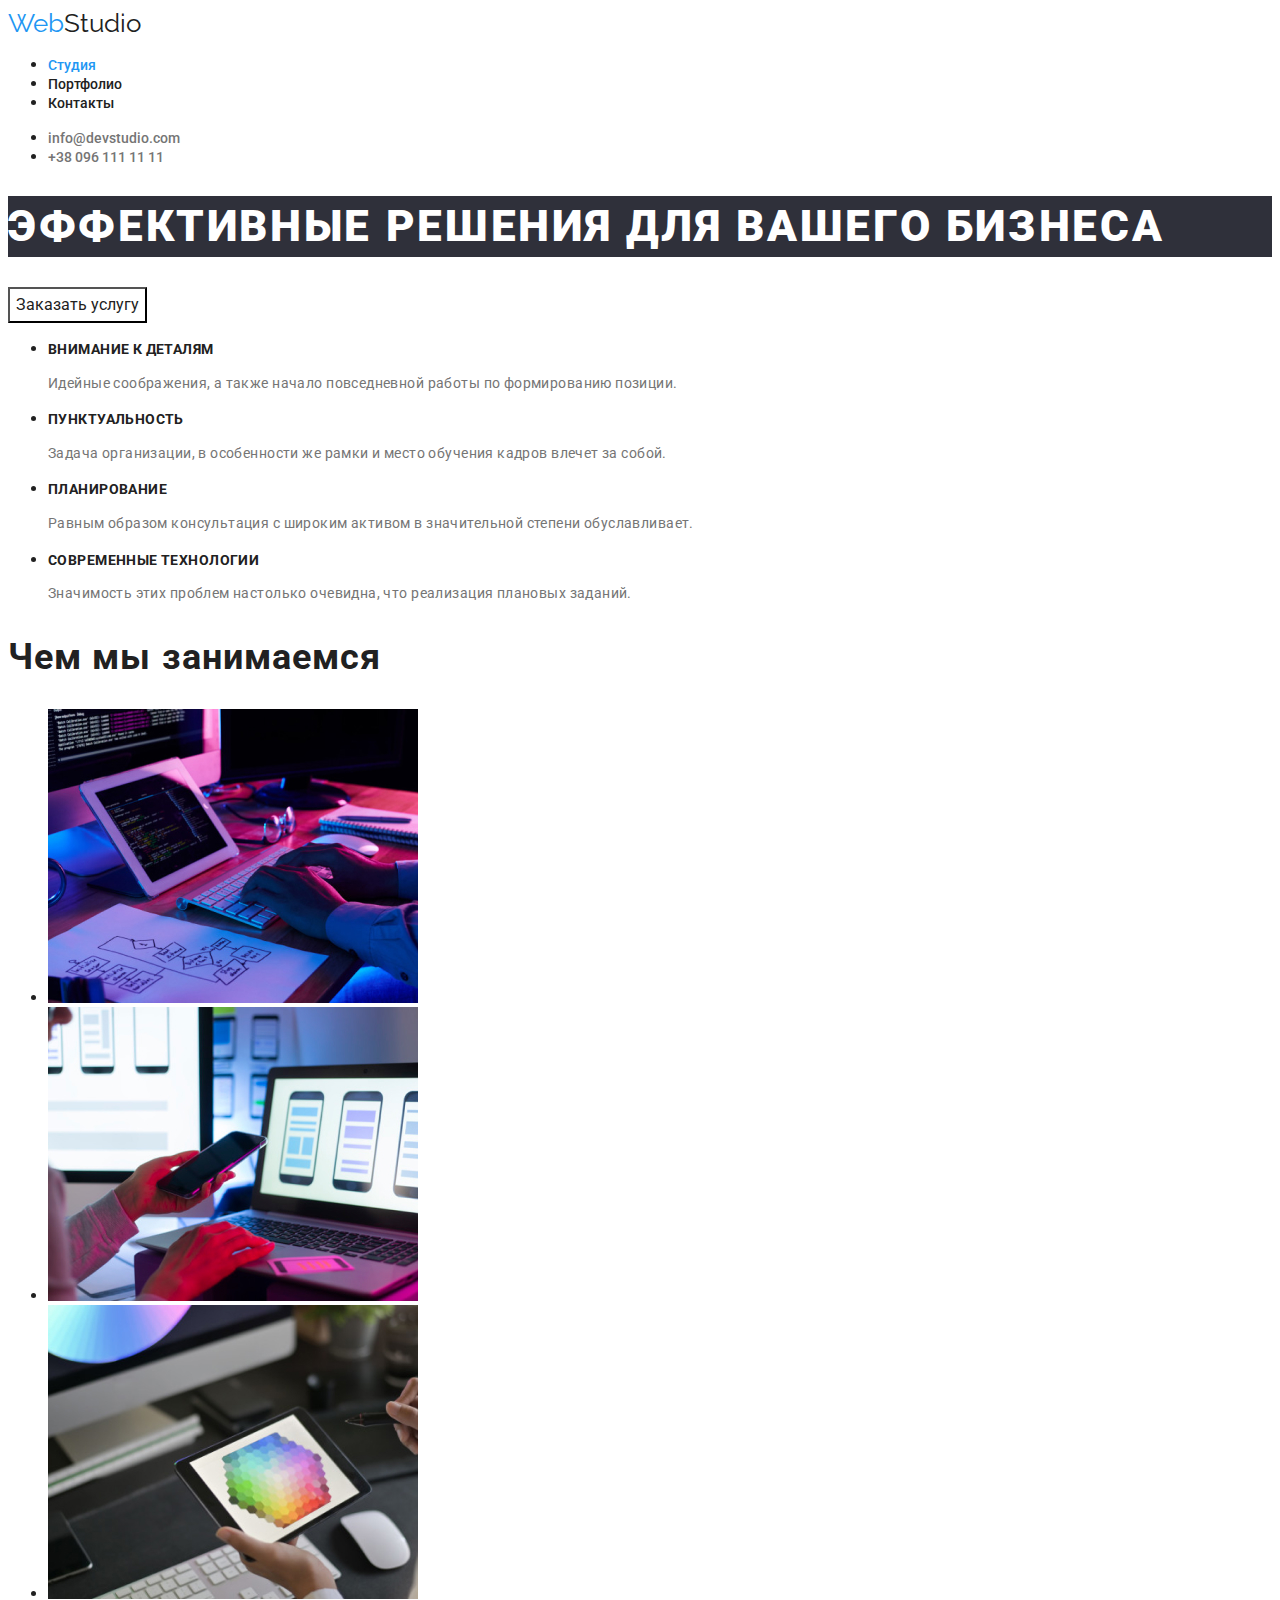
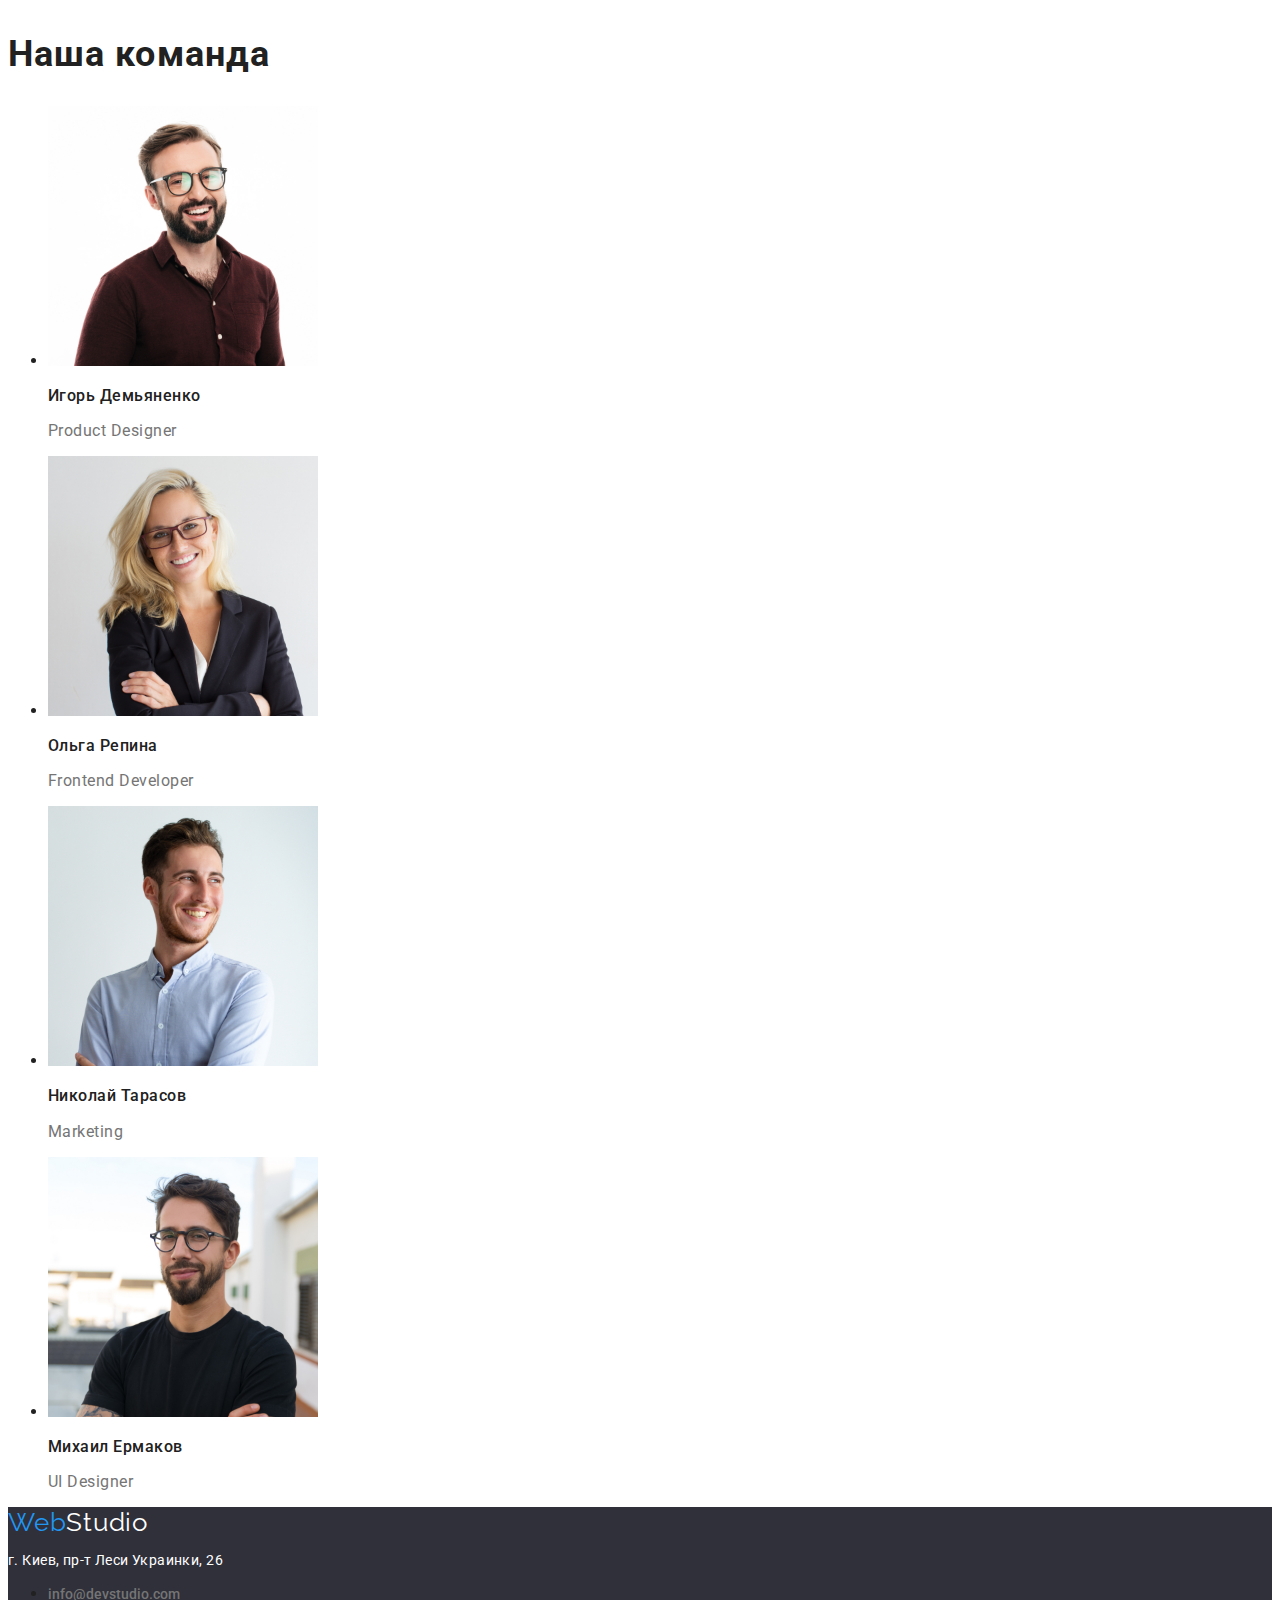
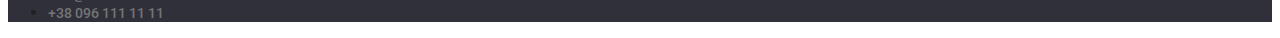
<file: index.html>
<!DOCTYPE html>
<html lang="ru">
    <head>
        <meta charset="UTF-8">
        <meta http-equiv="X-UA-Compatible" content="IE=edge">
        <meta name="viewport" content="width=device-width, initial-scale=1.0">
        <link rel="preconnect" href="https://fonts.googleapis.com">
        <link rel="preconnect" href="https://fonts.gstatic.com" crossorigin>
        <link href="https://fonts.googleapis.com/css2?family=Roboto:wght@400;500;700;900&display=swap" rel="stylesheet">
        <link rel="preconnect" href="https://fonts.googleapis.com">
        <link rel="preconnect" href="https://fonts.gstatic.com" crossorigin>
        <link href="https://fonts.googleapis.com/css2?family=Raleway:wght@700&display=swap" rel="stylesheet">
        <link rel="stylesheet" href="./css/styles.css">
        <title>goit-markup-hw-01</title>
    </head>
    <body>
        <!-- Верхняя линия -->
        <header> 
            <a href="./index.html" class="logo-pagination"><span class="logo-site">Web</span>Studio</a>
            <nav>    
                <ul class="site-pagination">
                    <li><a href="./index.html" class="pagination current">Студия</a></li>
                    <li><a href="./portfolio.html" class="pagination">Портфолио</a></li>
                    <li><a href="" class="pagination">Контакты</a></li>
                </ul>
            </nav>
            <ul>
                <li><a href="mailto:info@devstudio.com" class="link">info@devstudio.com</a></li>
                <li><a href="tel:+380961111111" class="link">+38 096 111 11 11</a></li>
            </ul>
        </header>
        <!-- Шапка -->
        <main>
            <section>
                <h1 class="primary-title">
                    Эффективные решения для вашего бизнеса
                </h1>
                    <button type="button" class="primary-button-order">Заказать услугу</button>
            </section>
            <!-- Особенности -->
            <section>
                <ul>
                    <li>
                        <h3 class="advantages-tatle">Внимание к деталям</h3>
                        <p class="features-text">Идейные соображения, а также начало повседневной работы по формированию позиции.</p>
                    </li>
                    <li>
                        <h3 class="advantages-tatle">Пунктуальность</h3>
                        <p class="features-text">Задача организации, в особенности же рамки и место обучения кадров влечет за собой.</p>
                    </li>
                    <li>
                        <h3 class="advantages-tatle">Планирование</h3>
                        <p class="features-text">Равным образом консультация с широким активом в значительной степени обуславливает.</p>
                    </li>
                    <li>
                        <h3 class="advantages-tatle">Современные технологии</h3>
                        <p class="features-text">Значимость этих проблем настолько очевидна, что реализация плановых заданий.</p>
                    </li>
                </ul>
            </section>
            <!-- Чем мы занимаемся -->
            <section>
                <h2 class="subtitle">Чем мы занимаемся</h2>
                <ul>
                    <li><img src="./images/computer.jpg" alt="Набирает текст на компьютере" width="370"></li>
                    <li><img src="./images/hand-phone.jpg" alt="Синхронизирует телефон с компьютером" width="370"></li>
                    <li><img src="./images/tablet.jpg" alt="Рисует на планшете" width="370"></li>
                </ul>
            </section>

            <!-- Наша команда -->
            <section> 
                <h2 class="subtitle">Наша команда</h2>
                <ul>
                    <li><img src="./images/igor.jpg" alt="Мужчина улыбается" width="270">
                        <h3 class="name-employee">Игорь Демьяненко</h3>
                        <p class="name-specialty">Product Designer</p>
                    </li>
                    <li><img src="./images/olga.jpg" alt="Девушка улыбается" width="270">
                        <h3 class="name-employee">Ольга Репина</h3>
                        <p class="name-specialty">Frontend Developer</p>
                    </li>
                    <li><img src="./images/nikolai.jpg" alt="Мужчина улыбается" width="270">
                        <h3 class="name-employee">Николай Тарасов</h3>
                        <p class="name-specialty">Marketing</p>
                    </li>
                    <li><img src="./images/mikhail.jpg" alt="Мужчина улыбается" width="270">
                        <h3 class="name-employee">Михаил Ермаков</h3>
                        <p class="name-specialty">UI Designer</p>
                    </li>
                </ul>
            </section>
        </main>

        <!-- Подвал -->
        <footer class="bottom">
            <a href="./" class="bottom-pagination"><span class="logo-site-bottom">Web</span>Studio</a>
            <address>
                <p class="features-address">г. Киев, пр-т Леси Украинки, 26</p>
                <ul>
                    <li><a href="mailto:info@devstudio.com" class="link">info@devstudio.com</a></li>
                    <li><a href="tel:+380961111111" class="link">+38 096 111 11 11</a></li>
                </ul>
            </address>
        </footer>
    </body>
</html>
</file>
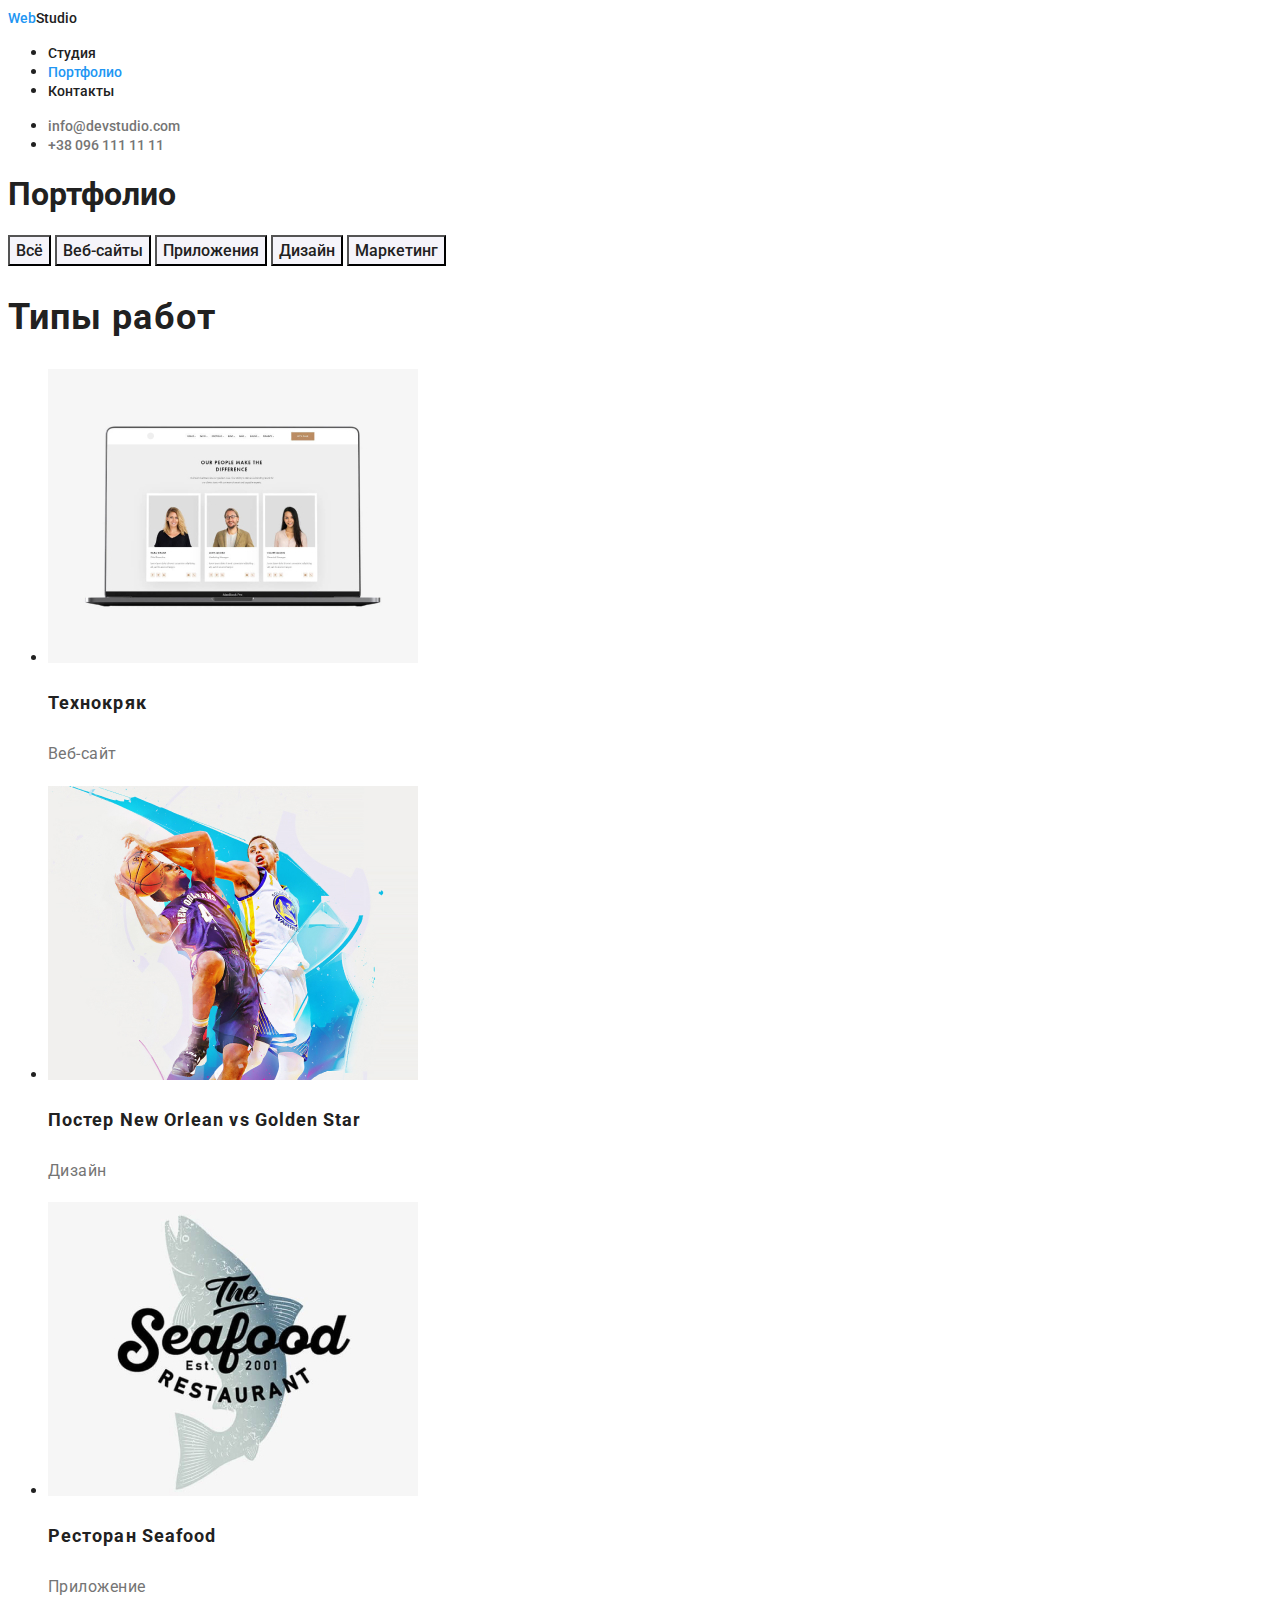
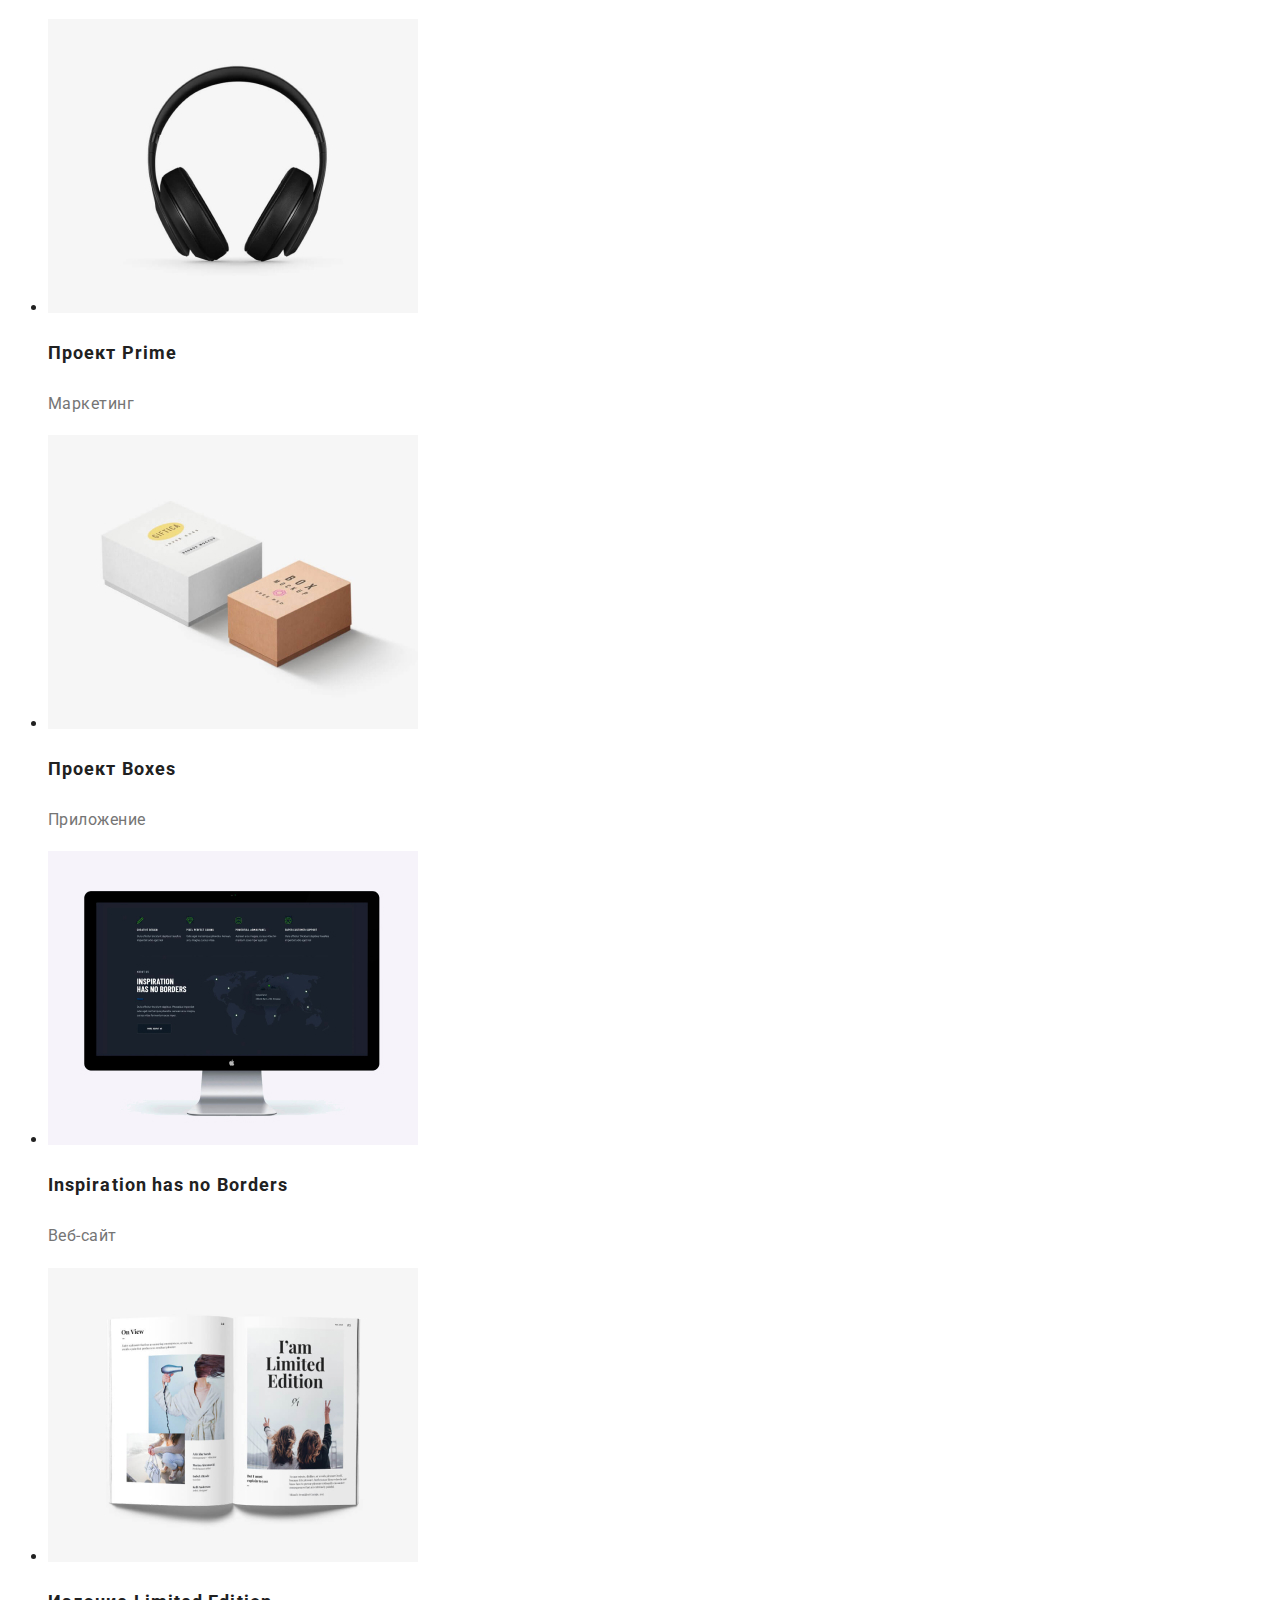
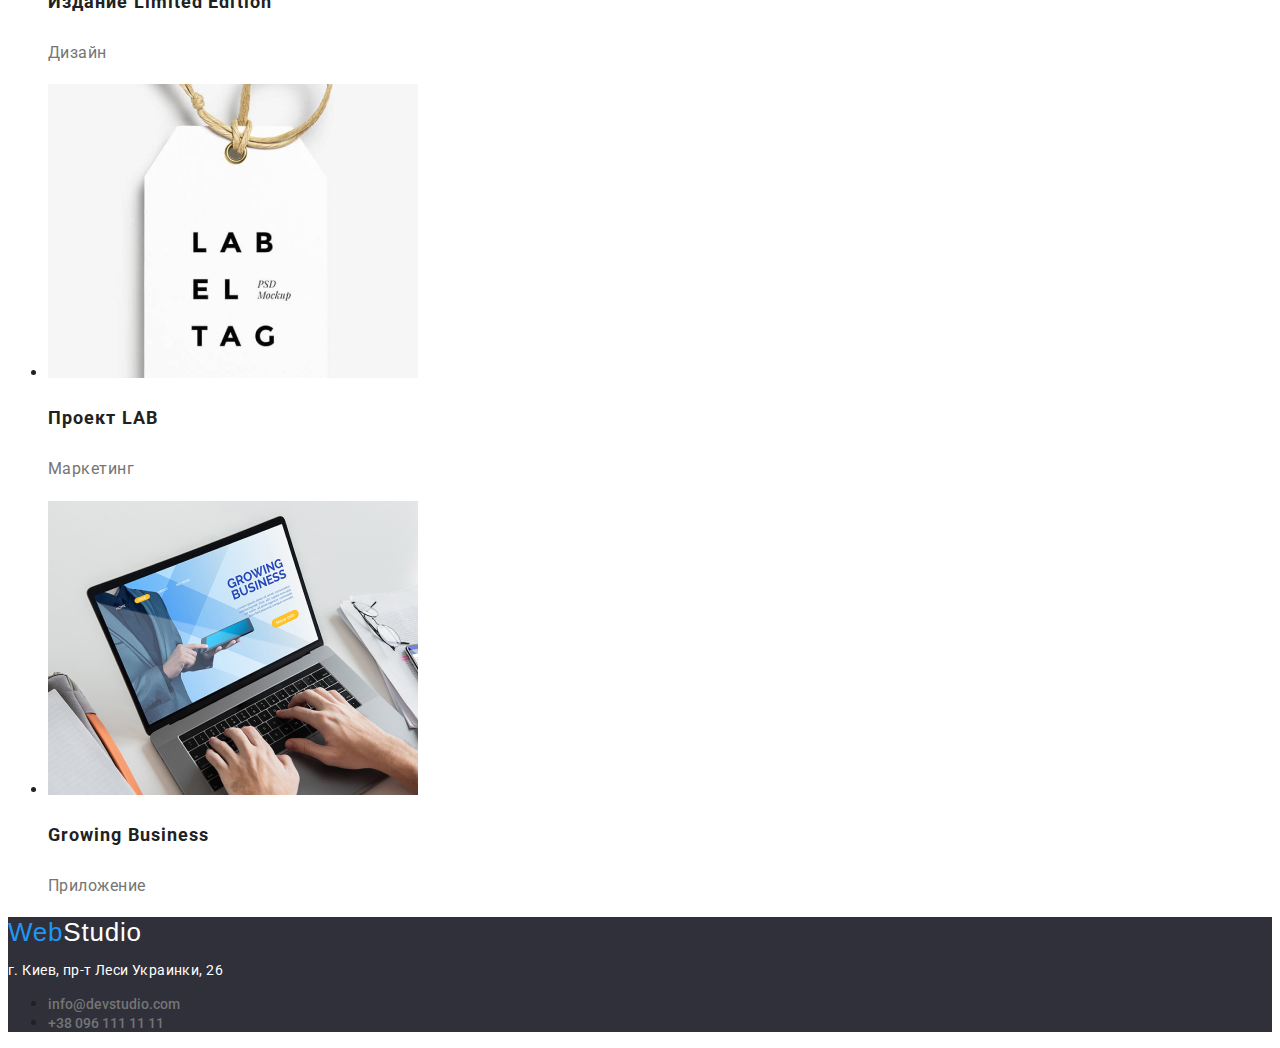
<file: portfolio.html>
<!DOCTYPE html>
<html lang="ru">
<head>
    <meta charset="UTF-8">
    <meta http-equiv="X-UA-Compatible" content="IE=edge">
    <meta name="viewport" content="width=device-width, initial-scale=1.0">
    <link rel="preconnect" href="https://fonts.googleapis.com">
    <link rel="preconnect" href="https://fonts.gstatic.com" crossorigin>
    <link href="https://fonts.googleapis.com/css2?family=Roboto:wght@400;500;700;900&display=swap" rel="stylesheet">
    <link rel="stylesheet" href="./css/styles.css">
    <title>goit-markup-hw-02</title>
</head>
<body>
    <!-- Верхняя линия -->
    <header>
        <a href="./index.html" class="pagination"><span class="logo-site" >Web</span>Studio</a>
        <nav>
            <ul class="site-pagination">
                <li><a href="./index.html" class="pagination">Студия</a></li>
                <li><a href="./portfolio.html" class="pagination current">Портфолио</a></li>
                <li><a href="" class="pagination">Контакты</a></li>
            </ul>
        </nav>
        <ul>
            <li><a href="mailto:info@devstudio.com" class="link">info@devstudio.com</a></li>
            <li><a href="tel:+380961111111" class="link">+38 096 111 11 11</a></li>
        </ul>
    </header>
    <!-- Портфолио -->
    <main>
        <h1 class="title">Портфолио</h1>
        <div>
            <button type="button" class="button-order">Всё</button>
            <button type="button" class="button-order">Веб-сайты</button>
            <button type="button" class="button-order">Приложения</button>
            <button type="button" class="button-order">Дизайн</button>
            <button type="button" class="button-order">Маркетинг</button>
        </div>
        <section>
            <h2 class="subtitle">Типы работ</h2>
            <ul>
                <li><a href=""><img src="./images/technocrack.jpg" alt="Сайт с сотрудниками на ноуте" width="370"></a>
                <h3 class="portfolio-title">Технокряк</h3>
                <p class="portfolio-specialty">Веб-сайт</p>
                </li>

                <li><a href=""><img src="./images/poster.jpg" alt="Постер с игроками в баскетбол" width="370"></a>
                <h3 class="portfolio-title">Постер New Orlean vs Golden Star</h3>
                <p class="portfolio-specialty">Дизайн</p>
                </li>

                <li><a href=""><img src="./images/seafood.jpg" alt="Эмблема ресторана Сифуд" width="370"></a>
                <h3 class="portfolio-title">Ресторан Seafood</h3>
                <p class="portfolio-specialty">Приложение</p>
                </li>

                <li><a href=""><img src="./images/prime.jpg" alt="Наушники" width="370"></a>
                <h3 class="portfolio-title">Проект Prime</h3>
                <p class="portfolio-specialty">Маркетинг</p>
                </li>

                <li><a href=""><img src="./images/boxes.jpg" alt="Две коробки" width="370"></a>
                <h3 class="portfolio-title">Проект Boxes</h3>
                <p class="portfolio-specialty">Приложение</p>
                </li>

                <li><a href=""><img src="./images/borders.jpg" alt="Экран компьютера" width="370"></a>
                <h3 class="portfolio-title">Inspiration has no Borders</h3>
                <p class="portfolio-specialty">Веб-сайт</p>
                </li>

                <li><a href=""><img src="./images/limited-edition.jpg" alt="Открытая книга" width="370"></a>
                <h3 class="portfolio-title">Издание Limited Edition</h3>
                <p class="portfolio-specialty">Дизайн</p>
                </li>

                <li><a href=""><img src="./images/lab.jpg" alt="Этекетка с лэйблом" width="370"></a>
                <h3 class="portfolio-title">Проект LAB</h3>
                <p class="portfolio-specialty">Маркетинг</p>
                </li>

                <li><a href=""><img src="./images/business.jpg" alt="Руки на клавиатуре ноутбука" width="370"></a>
                <h3 class="portfolio-title">Growing Business</h3>
                <p class="portfolio-specialty">Приложение</p>
                </li>
            </ul>
        </section>
    </main>
    <!-- Подвал -->
    <footer class="bottom">
        <a href="/" class="bottom-pagination"><span class="logo-site-bottom">Web</span>Studio</a>
        <address>
            <p class="features-address">г. Киев, пр-т Леси Украинки, 26</p>
            <ul>
                <li><a href="mailto:info@devstudio.com" class="link">info@devstudio.com</a></li>
                <li><a href="tel:+380961111111" class="link">+38 096 111 11 11</a></li>
            </ul>
        </address>
    </footer>
    
</body>
</html>
</file>
<file: css/styles.css>
:root {
  --title-text-color: #212121;
  --subtitle-text-color: #757575;
  --accent-color: #2196f3;
  --text-btn-color: #ffffff;
  --fon-color: #2f303a;
  --btn-fon-color: #f5f4fa;
}

/* основа текста */

body {
  font-family: 'Roboto', sans-serif;
  color: var(--title-text-color);
}

/* Верхняя линия*/
.logo-pagination {
  font-family: 'Raleway', sans-serif;
  color: var(--title-text-color);
  font-size: 26px;
  line-height: 1.2;
  text-decoration: none;
}

.pagination {
  color: var(--title-text-color);
  font-weight: 500;
  font-size: 14px;
  line-height: 1.1;
  text-decoration: none;
}

.logo-site:hover,
.logo-site:focus {
  color: var(--title-text-color);
}

.logo-pagination:hover,
.logo-pagination:focus,
.bottom-pagination:hover,
.bottom-pagination:focus,
.pagination:hover,
.pagination:focus {
  color: var(--accent-color);
}

.site-pagination .pagination.current {
  color: var(--accent-color);
}

.link {
  color: var(--subtitle-text-color);
  font-weight: 500;
  font-size: 14px;
  line-height: 1.1;
  font-style: normal;
  text-decoration: none;
}

.logo-site-bottom,
.logo-site,
.link:hover,
.link:focus {
  color: var(--accent-color);
}

/* шапка */
.primary-button-order:hover,
.primary-button-order:focus,
.button-order:hover,
.button-order:focus {
  color: var(--text-btn-color);
  background: var(--accent-color);
}

.primary-button-order {
  color: var(--title-text-color);
  background: var(--text-btn-color);
  font-family: 'Roboto', sans-serif;
  font-size: 16px;
  line-height: 1.9;
  cursor: pointer;
}

.button-order {
  font-family: 'Roboto', sans-serif;
  color: var(--title-text-color);
  background: var(--btn-fon-color);
  font-weight: 500;
  font-size: 16px;
  line-height: 1.6;
  cursor: pointer;
}

.primary-title {
  color: var(--text-btn-color);
  background: var(--fon-color);
  font-weight: 900;
  font-size: 44px;
  line-height: 1.4;
  letter-spacing: 0.06em;
  text-transform: uppercase;
}

/* особенности */

.advantages-tatle {
  font-size: 14px;
  line-height: 1.1;
  letter-spacing: 0.03em;
  text-transform: uppercase;
}

.features-text {
  font-size: 14px;
  line-height: 1.7;
  letter-spacing: 0.03em;
  color: var(--subtitle-text-color);
}

/* чем мы занимаемся */

.subtitle {
  font-size: 36px;
  line-height: 1.2;
  letter-spacing: 0.03em;
}
/* наша команда */
.name-employee {
  font-weight: 500;
  font-size: 16px;
  line-height: 1.2;
  letter-spacing: 0.03em;
}
.name-specialty {
  font-size: 16px;
  line-height: 1.2;
  color: var(--subtitle-text-color);
  letter-spacing: 0.03em;
}
/* подвал */
.bottom {
  background: var(--fon-color);
}
.features-address {
  font-size: 14px;
  color: var(--text-btn-color);
  font-style: normal;
  letter-spacing: 0.03em;
}
.bottom-pagination {
  font-family: 'Raleway', sans-serif;
  color: var(--text-btn-color);
  font-size: 26px;
  line-height: 1.2;
  letter-spacing: 0.03em;
  text-decoration: none;
}

.logo-site-bottom:hover,
.logo-site-bottom:focus {
  color: var(--text-btn-color);
}

/* портфолио */
.portfolio-title {
  font-size: 18px;
  line-height: 2;
  letter-spacing: 0.06em;
}
.portfolio-specialty {
  font-size: 16px;
  line-height: 1.9;
  color: var(--subtitle-text-color);
  letter-spacing: 0.03em;
}
</file>
